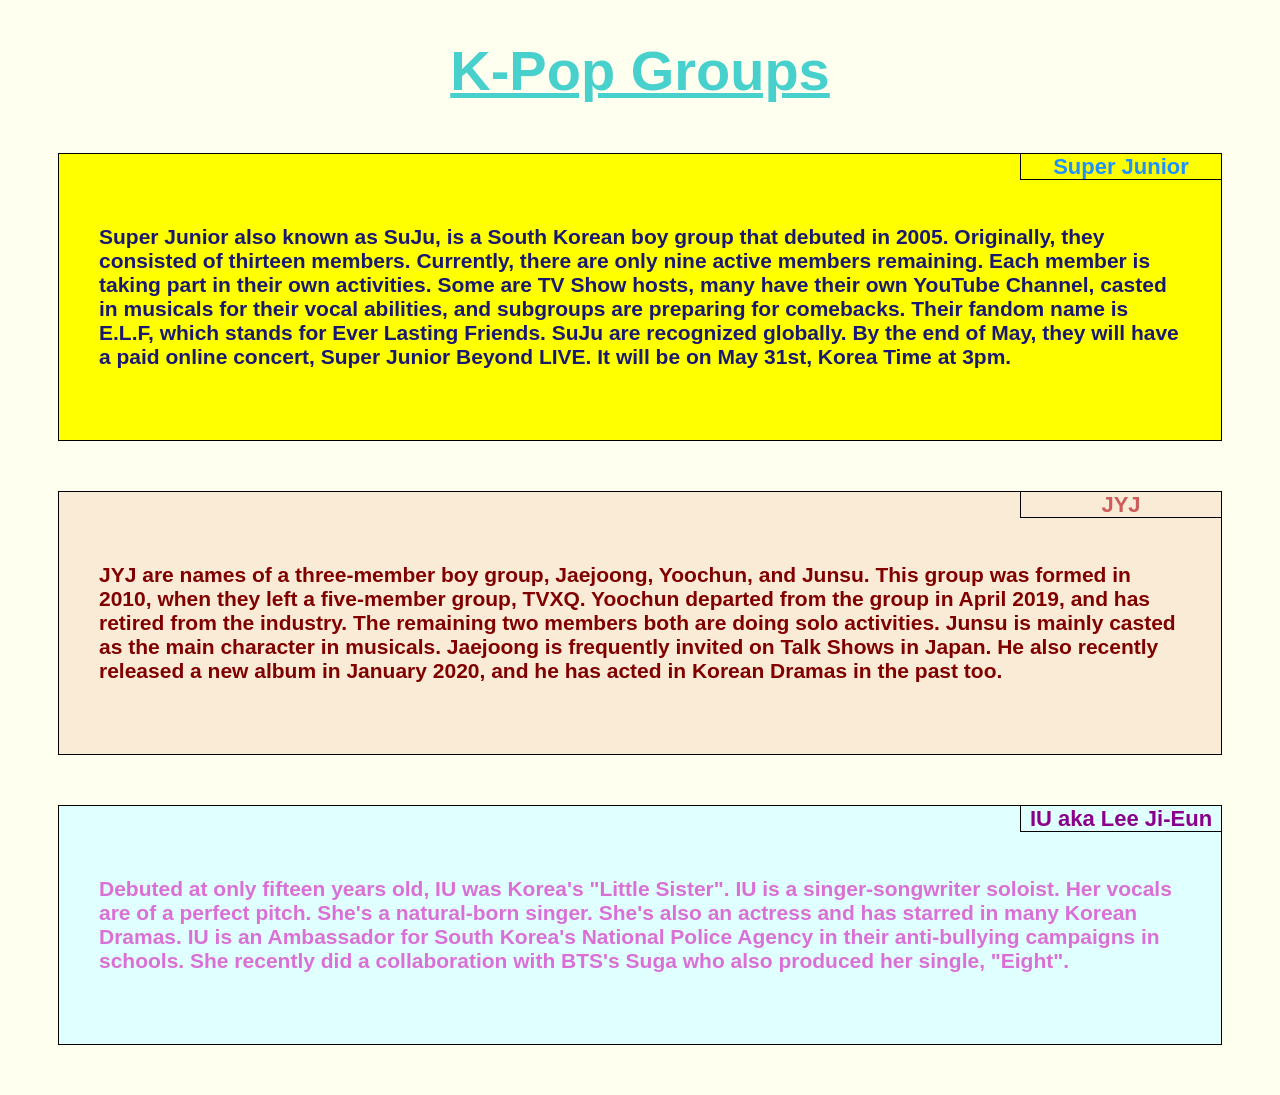
<file: index.html>
<!DOCTYPE html>
<html>
<head>
	<title>K-Pop Groups</title>
	<link rel="stylesheet" href="assign.css">
</head>
<body>
<div class="title">
	<h1>K-Pop Groups</h1>
</div>
<div>
	<h2 class="title1">Super Junior</h2>
		<div class="SJ">
			<p>Super Junior also known as SuJu, is a South Korean boy group that debuted in 2005. Originally, they consisted of thirteen members. Currently, there are only nine active members remaining. Each member is taking part in their own activities. Some are TV Show hosts, many have their own YouTube Channel, casted in musicals for their vocal abilities, and subgroups are preparing for comebacks. Their fandom name is E.L.F, which stands for Ever Lasting Friends. SuJu are recognized globally. By the end of May, they will have a paid online concert, Super Junior Beyond LIVE. It will be on May 31st, Korea Time at 3pm.</p>
		</div>
</div>
<div>
	<h3 class="title2">JYJ</h3>
		<div class="JJ">
			<p>JYJ are names of a three-member boy group, Jaejoong, Yoochun, and Junsu. This group was formed in 2010, when they left a five-member group, TVXQ. Yoochun departed from the group in April 2019, and has retired from the industry. The remaining two members both are doing solo activities. Junsu is mainly casted as the main character in musicals. Jaejoong is frequently invited on Talk Shows in Japan. He also recently released a new album in January 2020, and he has acted in Korean Dramas in the past too.</p>
		</div>
</div>
<div>
	<h4 class="title3">IU aka Lee Ji-Eun</h4>
		<div class="LovePoem">
			<p>Debuted at only fifteen years old, IU was Korea's "Little Sister". IU is a singer-songwriter soloist. Her vocals are of a perfect pitch. She's a natural-born singer. She's also an actress and has starred in many Korean Dramas. IU is an Ambassador for South Korea's National Police Agency in their anti-bullying campaigns in schools. She recently did a collaboration with BTS's Suga who also produced her single, "Eight".</p>
		</div>
</div>

</body>
</html>
</file>
<file: assign.css>
@media screen and (min-width: 992px) {
	.column {
		width: 33.33%;
	}
}
@media screen and (min-width: 768px max-width: 991px) {
	.column {
		width: 50%;
	}
}
@media screeen and (max-width: 767px) {
	.column {
		width: 100%;
	}
}
body {
	background-color: #FFFFF0;
}
.title {
	font-family: Arial, Helvetica, sans-serif;
	color: #48D1CC;
	text-align: center;
	font-size: 28px;
	text-decoration: underline;
}
.title1 {
	font-family: Arial, Helvetica, sans-serif;
	color: #1E90FF;
	font-size: 22px;
	width: 200px;
	height: 25px;
	border: 1px solid black;
	text-align: center;
	float: right;
	margin-right: 50px;
	margin-top: 0px;
}
.title2 {
	font-family: Arial, Helvetica, sans-serif;
	color: #CD5C5C;
	font-size: 22px;
	width: 200px;
	height: 25px;
	border: 1px solid black;
	text-align: center;
	float: right;
	margin-right: 50px;
	margin-top: 0px;
}
.title3 {
	font-family: Arial, Helvetica, sans-serif;
	color: #8B008B;
	font-size: 22px;
	width: 200px;
	height: 25px;
	border: 1px solid black;
	text-align: center;
	float: right;
	margin-right: 50px;
	margin-top: 0px;
}
.SJ {
	font-family: Arial, Helvetica, sans-serif;
	color: #191970;
	font-weight: bold;
	font-size: 21px;
	background-color: #FFFF00;
	border-width: 1px;
	border-color: black;
	border-style: solid;
	padding-left: 40px;
	padding-right: 40px;
	padding-bottom: 50px;
	padding-top: 50px;
	margin: 50px;
}
.JJ {
	font-family: Arial, Helvetica, sans-serif;
	color: #800000;
	font-weight: bold;
	font-size: 21px;
	background-color: #FAEBD7;
	border-width: 1px; 
	border-color: black;
	border-style: solid;
	padding-left: 40px;
	padding-right: 40px;
	padding-top: 50px;
	padding-bottom: 50px;
	margin: 50px;
}
.LovePoem {
	font-family: Arial, Helvetica, sans-serif;
	color: #DA70D6;
	font-weight: bold;
	font-size: 21px;
	background-color: #E0FFFF;
	border-width: 1px;
	border-color: black;
	border-style: solid;
	padding-left: 40px;
	padding-right: 40px;
	padding-top: 50px;
	padding-bottom: 50px;
	margin: 50px;
}
</file>
